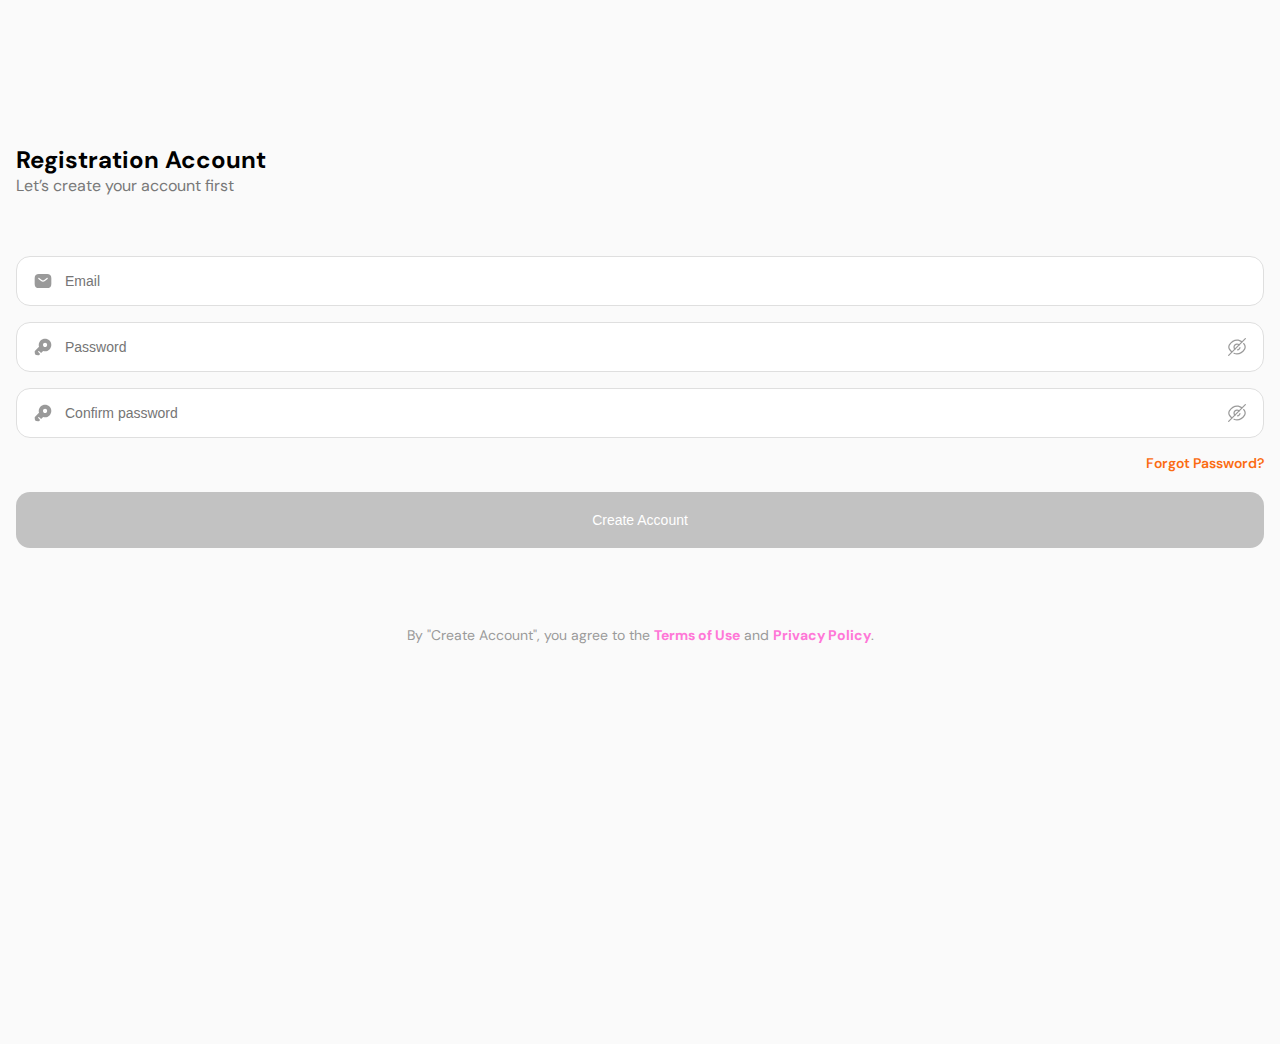
<file: index.html>
<!DOCTYPE html>
<html lang="en">
  <head>
    <meta charset="UTF-8" />
    <meta name="viewport" content="width=device-width, initial-scale=1.0" />
    <link rel="stylesheet" href="./CSS/style.css" />
    <title>Document</title>
  </head>
  <body>
    <div class="main">
      <div class="main__text">
        <h1 class="main__text-title">Registration Account</h1>
        <p class="main__text-desc">Let’s create your account first</p>
      </div>

      <form action="" class="form">
        <div class="form__el">
          <img src="./assets/mail.svg" alt="" class="input-img" id="key-1" />
          <input type="text" class="form__input" placeholder="Email" />
        </div>
        <div class="form__el">
          <img src="./assets/key.svg" alt="" class="input-img" id="key-2" />
          <input type="password" class="form__input" placeholder="Password" id="input-1" />
          <img src="./assets/eye.svg" alt="" class="input-img-eye" id="eye-1" />
        </div>
        <div class="form__el">
          <img src="./assets/key.svg" alt="" class="input-img" id="key-3" />
          <input
            type="password"
            class="form__input"
            placeholder="Confirm password"
            id="input-2"
          />
          <img src="./assets/eye.svg" alt="" class="input-img-eye" id="eye-2" />
        </div>
        <a class="forgot">Forgot Password?</a>

        <button class="form__btn">Create Account</button>
      </form>

      <div class="main__end">
        <p class="main__end-text">
          By "Create Account", you agree to the <span>Terms of Use</span> and <span>Privacy Policy</span>.
        </p>
      </div>
    </div>

    <script src="./js/index.js"></script>
  </body>
</html>
</file>
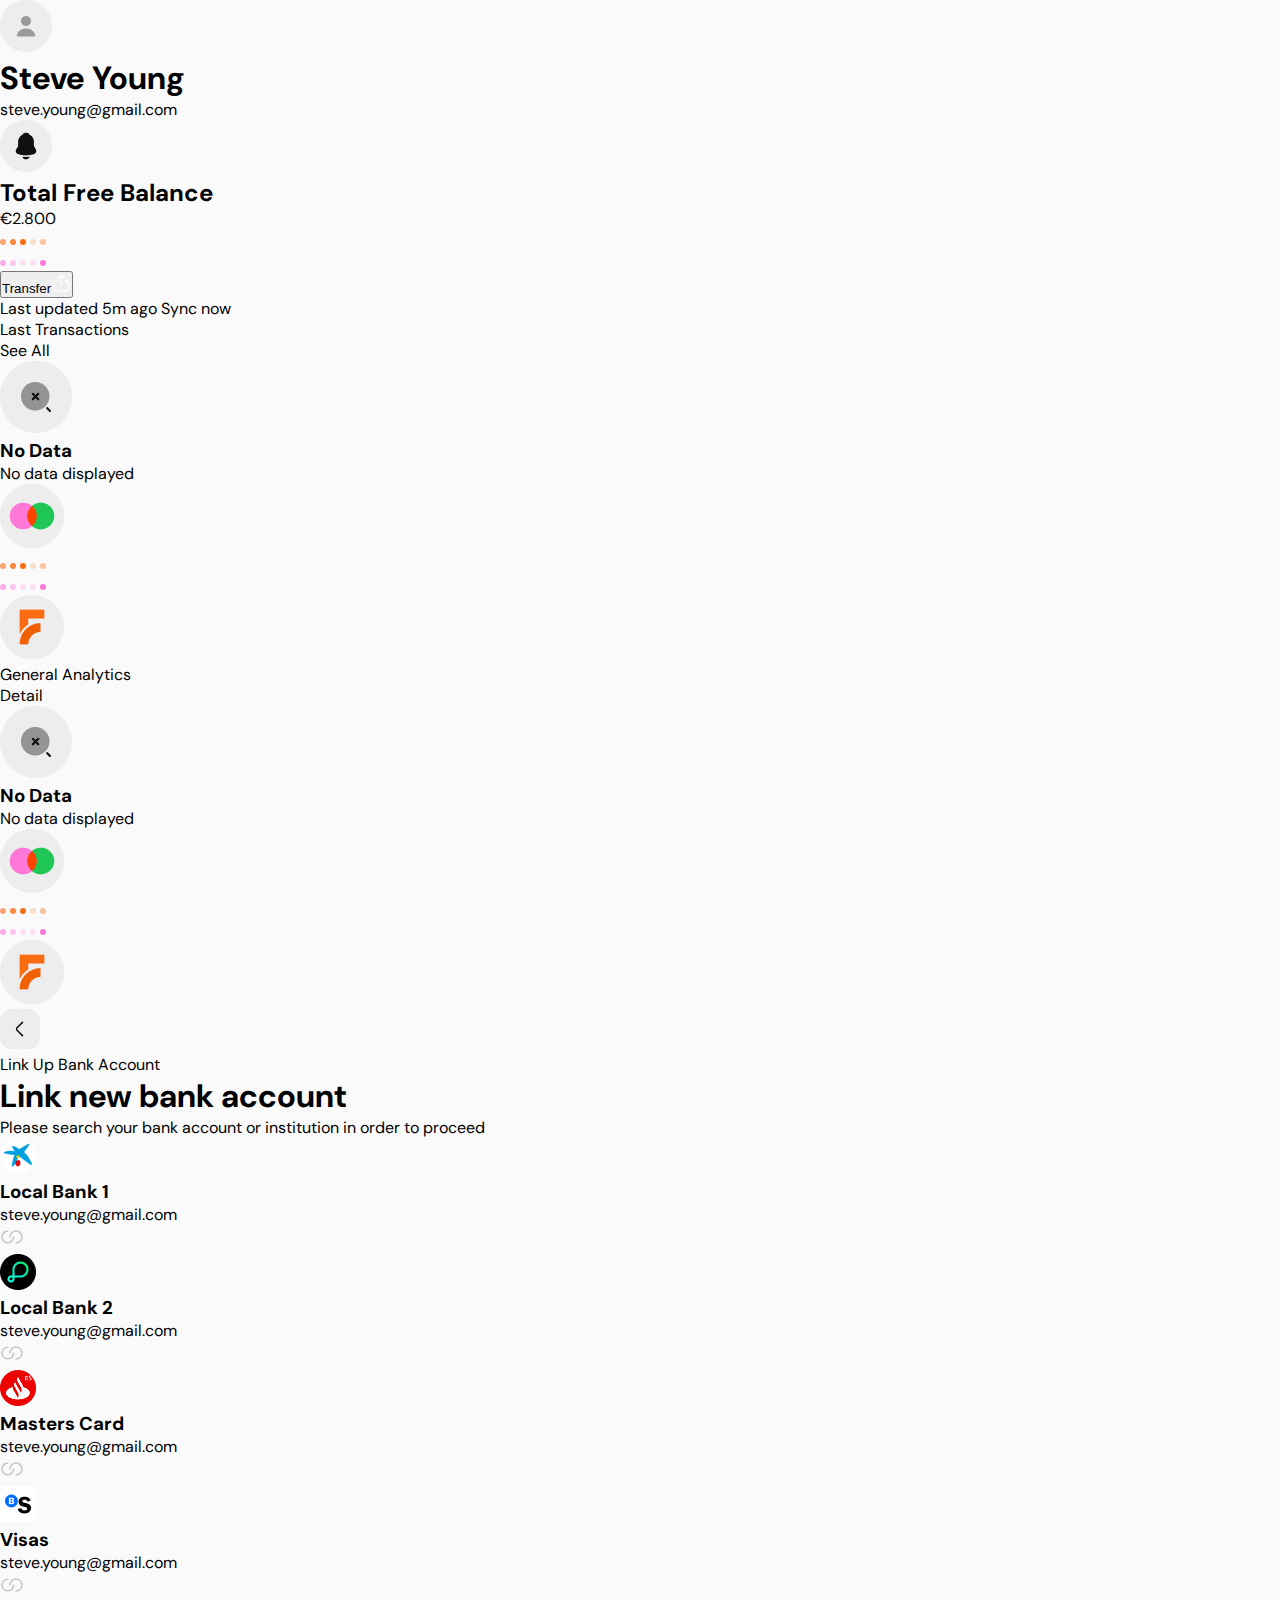
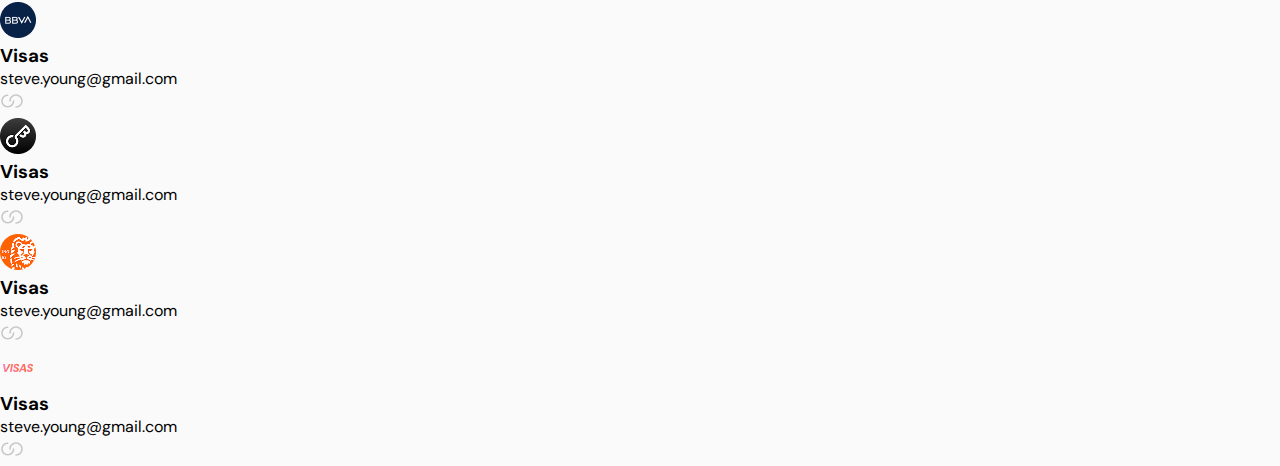
<file: account.html>
<!DOCTYPE html>
<html lang="en">
  <head>
    <meta charset="UTF-8" />
    <meta name="viewport" content="width=device-width, initial-scale=1.0" />
    <link rel="stylesheet" href="./CSS/account.css" />
    <title>Document</title>
  </head>
  <body>
    <div class="header">
      <div class="user">
        <img src="./assets/profile.png" alt="" class="user__img" />
        <div class="user__text">
          <h1 class="user__text-title">Steve Young</h1>
          <p class="user__text-desc">steve.young@gmail.com</p>
        </div>
      </div>
      <img
        src="./assets/Notification.png"
        alt=""
        class="header__notification"
      />
    </div>

    <div class="main">
      <div class="balance">
        <div class="balance__info">
          <h2 class="balance__title">Total Free Balance</h2>
          <p class="balance__amount"><span>€</span>2.800</p>
        </div>

        <div class="loader" id="loader">
          <div class="loader__points">
            <div class="loader__points-or">
              <img src="./assets/orange/Dot.svg" alt="" class="orange__point" />
              <img
                src="./assets/orange/Dot-1.svg"
                alt=""
                class="orange__point"
              />
              <img
                src="./assets/orange/Dot-2.svg"
                alt=""
                class="orange__point"
              />
              <img
                src="./assets/orange/Dot-3.svg"
                alt=""
                class="orange__point"
              />
              <img
                src="./assets/orange/Dot-4.svg"
                alt=""
                class="orange__point"
              />
            </div>
            <div class="loader__points-pur">
              <img src="./assets/purple/Dot.svg" alt="" class="purple__point" />
              <img
                src="./assets/purple/Dot-1.svg"
                alt=""
                class="purple__point"
              />
              <img
                src="./assets/purple/Dot-2.svg"
                alt=""
                class="purple__point"
              />
              <img
                src="./assets/purple/Dot-3.svg"
                alt=""
                class="purple__point"
              />
              <img
                src="./assets/purple/Dot-4.svg"
                alt=""
                class="purple__point"
              />
            </div>
          </div>
        </div>

        <button class="balance__btn">
          Transfer<img src="./assets/export.svg" alt="" />
        </button>
        <p class="balance__update">
          Last updated 5m ago <span class="sync">Sync now</span>
        </p>
      </div>

      <div class="last">
        <div class="last__header">
          <p class="last__header-title">Last Transactions</p>
          <p class="last__header-all" id="detail1">See All</p>
        </div>
        <div class="last__content">
          <img src="./assets/notFound.png" alt="" class="last__found" />
          <h3 class="last__found-title">No Data</h3>
          <p class="last__found-desc">No data displayed</p>
        </div>
        <div class="loader" id="loader-2">
          <img src="./assets/Logo.png" alt="" class="loader-company" />
          <div class="loader__points">
            <div class="loader__points-or">
              <img src="./assets/orange/Dot.svg" alt="" class="orange__point" />
              <img
                src="./assets/orange/Dot-1.svg"
                alt=""
                class="orange__point"
              />
              <img
                src="./assets/orange/Dot-2.svg"
                alt=""
                class="orange__point"
              />
              <img
                src="./assets/orange/Dot-3.svg"
                alt=""
                class="orange__point"
              />
              <img
                src="./assets/orange/Dot-4.svg"
                alt=""
                class="orange__point"
              />
            </div>
            <div class="loader__points-pur">
              <img src="./assets/purple/Dot.svg" alt="" class="purple__point" />
              <img
                src="./assets/purple/Dot-1.svg"
                alt=""
                class="purple__point"
              />
              <img
                src="./assets/purple/Dot-2.svg"
                alt=""
                class="purple__point"
              />
              <img
                src="./assets/purple/Dot-3.svg"
                alt=""
                class="purple__point"
              />
              <img
                src="./assets/purple/Dot-4.svg"
                alt=""
                class="purple__point"
              />
            </div>
          </div>
          <img src="./assets/Logo-1.png" alt="" class="loader-company" />
        </div>
      </div>

      <div class="last">
        <div class="last__header">
          <p class="last__header-title">General Analytics</p>
          <p class="last__header-all" id="detail2">Detail</p>
        </div>
        <div class="last__content">
          <img src="./assets/notFound.png" alt="" class="last__found" />
          <h3 class="last__found-title">No Data</h3>
          <p class="last__found-desc">No data displayed</p>
        </div>
        <div class="loader" id="loader-3">
          <img src="./assets/Logo.png" alt="" class="loader-company" />
          <div class="loader__points">
            <div class="loader__points-or">
              <img src="./assets/orange/Dot.svg" alt="" class="orange__point" />
              <img
                src="./assets/orange/Dot-1.svg"
                alt=""
                class="orange__point"
              />
              <img
                src="./assets/orange/Dot-2.svg"
                alt=""
                class="orange__point"
              />
              <img
                src="./assets/orange/Dot-3.svg"
                alt=""
                class="orange__point"
              />
              <img
                src="./assets/orange/Dot-4.svg"
                alt=""
                class="orange__point"
              />
            </div>
            <div class="loader__points-pur">
              <img src="./assets/purple/Dot.svg" alt="" class="purple__point" />
              <img
                src="./assets/purple/Dot-1.svg"
                alt=""
                class="purple__point"
              />
              <img
                src="./assets/purple/Dot-2.svg"
                alt=""
                class="purple__point"
              />
              <img
                src="./assets/purple/Dot-3.svg"
                alt=""
                class="purple__point"
              />
              <img
                src="./assets/purple/Dot-4.svg"
                alt=""
                class="purple__point"
              />
            </div>
          </div>
          <img src="./assets/Logo-1.png" alt="" class="loader-company" />
        </div>
      </div>
    </div>

    <div class="link">
      <div class="link__header">
        <img src="./assets/back.svg" alt="" class="link__header-back" />
        <p class="link__header-text">Link Up Bank Account</p>
        <div class="" style="width: 40px"></div>
      </div>

      <h1 class="link__title">Link new bank account</h1>
      <p class="link__desc">
        Please search your bank account or institution in order to proceed
      </p>

      <div class="link__list">
        <div class="list__element">
          <div class="list__element-content">
            <img src="./assets/logos/3.png" alt="" class="list__img" />
            <div class="list__text">
              <h3 class="list__text-title">Local Bank 1</h3>
              <p class="list__text-desc">steve.young@gmail.com</p>
            </div>
          </div>
          <img src="./assets/link.svg" alt="" class="list__btn" />
        </div>
        <div class="list__element">
          <div class="list__element-content">
            <img src="./assets/logos/7.png" alt="" class="list__img" />
            <div class="list__text">
              <h3 class="list__text-title">Local Bank 2</h3>
              <p class="list__text-desc">steve.young@gmail.com</p>
            </div>
          </div>
          <img src="./assets/link.svg" alt="" class="list__btn" />
        </div>
        <div class="list__element">
          <div class="list__element-content">
            <img src="./assets/logos/6.png" alt="" class="list__img" />
            <div class="list__text">
              <h3 class="list__text-title">Masters Card</h3>
              <p class="list__text-desc">steve.young@gmail.com</p>
            </div>
          </div>
          <img src="./assets/link.svg" alt="" class="list__btn" />
        </div>
        <div class="list__element">
          <div class="list__element-content">
            <img src="./assets/logos/2.png" alt="" class="list__img" />
            <div class="list__text">
              <h3 class="list__text-title">Visas</h3>
              <p class="list__text-desc">steve.young@gmail.com</p>
            </div>
          </div>
          <img src="./assets/link.svg" alt="" class="list__btn" />
        </div>
        <div class="list__element">
          <div class="list__element-content">
            <img src="./assets/logos/1.png" alt="" class="list__img" />
            <div class="list__text">
              <h3 class="list__text-title">Visas</h3>
              <p class="list__text-desc">steve.young@gmail.com</p>
            </div>
          </div>
          <img src="./assets/link.svg" alt="" class="list__btn" />
        </div>
        <div class="list__element">
          <div class="list__element-content">
            <img src="./assets/logos/4.png" alt="" class="list__img" />
            <div class="list__text">
              <h3 class="list__text-title">Visas</h3>
              <p class="list__text-desc">steve.young@gmail.com</p>
            </div>
          </div>
          <img src="./assets/link.svg" alt="" class="list__btn" />
        </div>
        <div class="list__element">
          <div class="list__element-content">
            <img src="./assets/logos/5.png" alt="" class="list__img" />
            <div class="list__text">
              <h3 class="list__text-title">Visas</h3>
              <p class="list__text-desc">steve.young@gmail.com</p>
            </div>
          </div>
          <img src="./assets/link.svg" alt="" class="list__btn" />
        </div>
        <div class="list__element">
          <div class="list__element-content">
            <img src="./assets/logos/8.png" alt="" class="list__img" />
            <div class="list__text">
              <h3 class="list__text-title">Visas</h3>
              <p class="list__text-desc">steve.young@gmail.com</p>
            </div>
          </div>
          <img src="./assets/link.svg" alt="" class="list__btn" />
        </div>
      </div>
    </div>
  </body>
</html>

<script>
  document.addEventListener("DOMContentLoaded", () => {
    // ---------- TRANSFER / LINK ----------
    const transferBtn = document.querySelector(".balance__btn");
    const header = document.querySelector(".header");
    const main = document.querySelector(".main");
    const linkSection = document.querySelector(".link");
    const backBtn = document.querySelector(".link__header-back");

    const showLinkSection = () => {
      header.style.display = "none";
      main.style.display = "none";
      linkSection.style.display = "block";
    };

    const showMainSection = () => {
      header.style.display = "flex";
      main.style.display = "block";
      linkSection.style.display = "none";
    };

    transferBtn.addEventListener("click", showLinkSection);
    backBtn.addEventListener("click", showMainSection);

    // ---------- LINK BUTTONS ----------
    const listElements = document.querySelectorAll(".list__element");

    listElements.forEach((el) => {
      const btn = el.querySelector(".list__btn");
      el.addEventListener("click", () => {
        const isSelected = btn.src.includes("link-or.svg");

        document.querySelectorAll(".list__btn").forEach((b) => {
          b.src = "./assets/link.svg";
        });

        if (!isSelected) {
          btn.src = "./assets/link-or.svg";
        }
      });
    });

    // ---------- ANIMATION POINTS ----------
    const frames = [
      "Dot.svg",
      "Dot-1.svg",
      "Dot-2.svg",
      "Dot-3.svg",
      "Dot-4.svg",
    ];

    const allOrangePoints = document.querySelectorAll(".orange__point");
    const allPurplePoints = document.querySelectorAll(".purple__point");

    let offset = 0;
    setInterval(() => {
      allOrangePoints.forEach((point, index) => {
        const frameIndex = (index + offset) % frames.length;
        point.src = `./assets/orange/${frames[frameIndex]}`;
      });
      allPurplePoints.forEach((point, index) => {
        const frameIndex = (index + offset) % frames.length;
        point.src = `./assets/purple/${frames[frameIndex]}`;
      });
      offset = (offset + 1) % frames.length;
    }, 100);

    // ---------- SYNC BALANCE ----------
    const syncBtn = document.querySelector(".sync");
    const balanceInfo = document.querySelector(".balance__info");

    syncBtn.addEventListener("click", () => {
      const loader = balanceInfo.parentElement.querySelector(".loader");
      balanceInfo.style.display = "none";
      loader.style.display = "flex";

      setTimeout(() => {
        balanceInfo.style.display = "block";
        loader.style.display = "none";
      }, 2000);
    });

    // ---------- LAST BLOCKS LOADER ----------
    const lastBlocks = document.querySelectorAll(".last");
    lastBlocks.forEach((block) => {
      const btn = block.querySelector(".last__header-all");
      const content = block.querySelector(".last__content");
      const loader = block.querySelector(".loader");

      btn.addEventListener("click", () => {
        content.style.display = "none";
        loader.style.display = "flex";

        setTimeout(() => {
          content.style.display = "flex";
          loader.style.display = "none";
        }, 2000);
      });
    });
  });
</script>
</file>
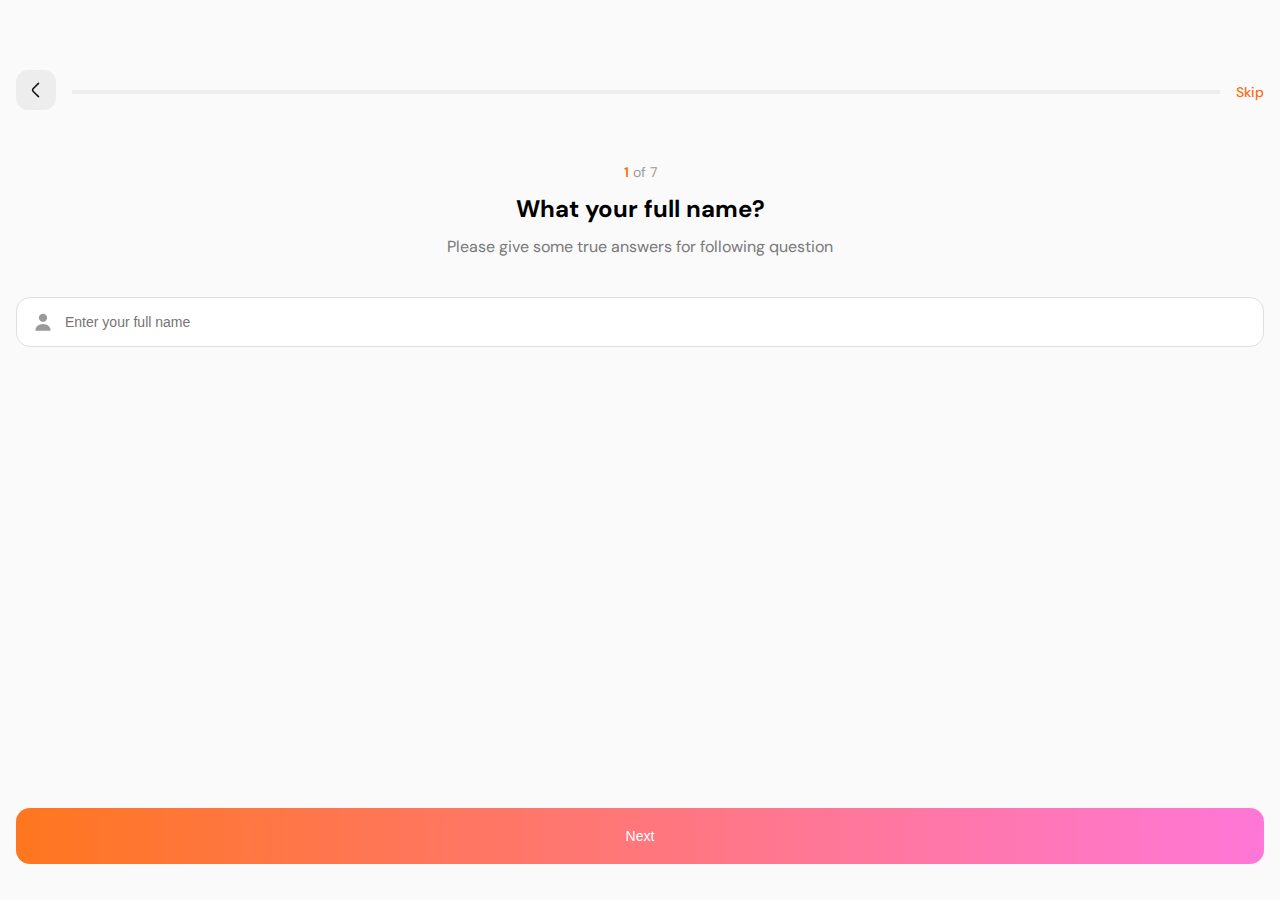
<file: question.html>
<!DOCTYPE html>
<html lang="en">
  <head>
    <meta charset="UTF-8" />
    <meta name="viewport" content="width=device-width, initial-scale=1.0" />
    <link rel="stylesheet" href="./CSS/question.css" />
    <title>Document</title>
  </head>
  <body>
    <div class="layout">
      <div class="header">
        <button class="header__back">
          <img src="./assets/back.svg" alt="" />
        </button>
        <div class="header__bar"></div>
        <p class="header__skip">Skip</p>
      </div>

      <div class="main">
        <div class="main__content">
          <p class="main__page"><span class="current-page">1</span> of 7</p>

          <div class="main__text">
            <h1 class="main__text-title">What your full name?</h1>
            <p class="main__text-desc">
              Please give some true answers for following question
            </p>
          </div>

          <div class="main__form">
            <img src="./assets/user.svg" alt="" class="main__input-img" />
            <input
              type="text"
              class="main__input"
              placeholder="Enter your full name"
            />
          </div>
        </div>
        <div class="main__content-2">
          <p class="main__page"><span class="current-page">2</span> of 7</p>

          <div class="main__text">
            <h1 class="main__text-title">What’s your app purpose?</h1>
            <p class="main__text-desc">
              Please give some true answers for following question (multiple
              answer)
            </p>
          </div>

          <div class="purpose">
            <div class="purpose__choose">
              <p class="purpose__text">I want to control my budget</p>
              <img src="./assets/notChoose.svg" alt="" class="purpose__img" />
            </div>
            <div class="purpose__choose">
              <p class="purpose__text">I want to save more money</p>
              <img src="./assets/notChoose.svg" alt="" class="purpose__img" />
            </div>
            <div class="purpose__choose">
              <p class="purpose__text">I want finance AI Companion</p>
              <img src="./assets/notChoose.svg" alt="" class="purpose__img" />
            </div>
            <div class="purpose__choose">
              <p class="purpose__text">I want to track my expenses</p>
              <img src="./assets/notChoose.svg" alt="" class="purpose__img" />
            </div>
            <div class="purpose__choose">
              <p class="purpose__text">I want to manage subscription</p>
              <img src="./assets/notChoose.svg" alt="" class="purpose__img" />
            </div>
            <div class="purpose__choose">
              <p class="purpose__text">I want to build emergency fund</p>
              <img src="./assets/notChoose.svg" alt="" class="purpose__img" />
            </div>
            <div class="purpose__choose">
              <p class="purpose__text">I just want to try the app</p>
              <img src="./assets/notChoose.svg" alt="" class="purpose__img" />
            </div>
          </div>
        </div>
        <div class="main__content-3">
          <p class="main__page"><span class="current-page">3</span> of 7</p>

          <div class="main__text">
            <h1 class="main__text-title">
              How much money are you making monthly?
            </h1>
            <p class="main__text-desc">
              Please give some true answers for following question
            </p>
          </div>

          <div class="amount">
            <h1 class="amout__title">Monthly Amount</h1>
            <p class="amount__desc">Please enter your net income amount</p>

            <div class="amount__block">
              <img src="./assets/minus.svg" alt="" class="amount__block-plus" />
              <p class="amount__text">
                <span class="euro">€</span
                ><span class="amount-sum">10,000</span>
              </p>
              <img src="./assets/plus.svg" alt="" class="amount__block-minus" />
            </div>
          </div>
        </div>
        <div class="main__content-4">
          <p class="main__page"><span class="current-page">4</span> of 7</p>

          <div class="main__text">
            <h1 class="main__text-title">Do you have any outstanding debt?</h1>
            <p class="main__text-desc">
              Please give some true answers for following question
            </p>
          </div>

          <div class="outstanding">
            <div class="outstanding__block">
              <img
                src="./assets/minus.svg"
                alt=""
                class="outstanding__block-plus"
              />
              <p class="outstanding__text">
                <span class="euro">€</span
                ><span class="outstanding-sum">1000</span>
              </p>
              <img
                src="./assets/plus.svg"
                alt=""
                class="outstanding__block-minus"
              />
            </div>
            <p class="outstanding__debt">
              I have an outstanding debt of <span class="dollar">$</span
              ><span class="outstanding__debt-sum">1,000</span>
            </p>
          </div>
        </div>
        <div class="main__content-5">
          <p class="main__page"><span class="current-page">5</span> of 7</p>

          <div class="main__text">
            <h1 class="main__text-title">
              What categories do you spend the most on?
            </h1>
            <p class="main__text-desc">
              Please give some true answers for following question
            </p>
          </div>

          <div class="categories">
            <div class="category">
              <img
                src="./assets/icons/shopping-cart.svg"
                alt=""
                class="category__img"
              />
              <p class="category__text">Grocery</p>
            </div>
            <div class="category">
              <img
                src="./assets/icons/music-circle.svg"
                alt=""
                class="category__img"
              />
              <p class="category__text">Entertainment</p>
            </div>
            <div class="category">
              <img
                src="./assets/icons/airdrop.svg"
                alt=""
                class="category__img"
              />
              <p class="category__text">Utility</p>
            </div>
            <div class="category">
              <img
                src="./assets/icons/wallet.svg"
                alt=""
                class="category__img"
              />
              <p class="category__text">Bill</p>
            </div>
            <div class="category">
              <img
                src="./assets/icons/calendar.svg"
                alt=""
                class="category__img"
              />
              <p class="category__text">Rent</p>
            </div>
            <div class="category">
              <img
                src="./assets/icons/archive-book.svg"
                alt=""
                class="category__img"
              />
              <p class="category__text">Subscription</p>
            </div>
            <div class="category">
              <img
                src="./assets/icons/box-2.svg"
                alt=""
                class="category__img"
              />
              <p class="category__text">Others</p>
            </div>
          </div>
        </div>
        <div class="main__content-6">
          <p class="main__page"><span class="current-page">6</span> of 7</p>

          <div class="main__text">
            <h1 class="main__text-title">
              Do you have a specific financial goal in mind?
            </h1>
            <p class="main__text-desc">
              Please give some true answers for following question (multiple
              answer)
            </p>
          </div>

          <div class="purpose">
            <div class="purpose__choose">
              <p class="purpose__text">Pay off debt</p>
              <img src="./assets/notChoose.svg" alt="" class="purpose__img" />
            </div>
            <div class="purpose__choose">
              <p class="purpose__text">Grow my money</p>
              <img src="./assets/notChoose.svg" alt="" class="purpose__img" />
            </div>
            <div class="purpose__choose">
              <p class="purpose__text">Build or grow savings</p>
              <img src="./assets/notChoose.svg" alt="" class="purpose__img" />
            </div>
            <div class="purpose__choose">
              <p class="purpose__text">Home Ownership</p>
              <img src="./assets/notChoose.svg" alt="" class="purpose__img" />
            </div>
            <div class="purpose__choose">
              <p class="purpose__text">Reduce Spending</p>
              <img src="./assets/notChoose.svg" alt="" class="purpose__img" />
            </div>
            <div class="purpose__choose">
              <p class="purpose__text">I have Other Goals</p>
              <img src="./assets/notChoose.svg" alt="" class="purpose__img" />
            </div>
          </div>
        </div>
        <div class="main__content-7">
          <p class="main__page"><span class="current-page">7</span> of 7</p>

          <div class="main__text">
            <h1 class="main__text-title">
              How many months of expenses can your emergency fund cover?
            </h1>
            <p class="main__text-desc">
              Please give some true answers for following question
            </p>
          </div>

          <div class="monthly">
            <h2 class="monthly__title">Monthly Amount</h2>
            <div class="monthly__block">
              <img
                src="./assets/minus.svg"
                alt=""
                class="monthly__block-plus"
              />
              <p class="monthly__text">
                <span class="monthly-sum">12</span>
              </p>
              <img
                src="./assets/plus.svg"
                alt=""
                class="monthly__block-minus"
              />
            </div>
            <p class="monthly__debt">
              I can cover <span>~12 months</span> of my expenses
            </p>
          </div>
        </div>

        <button class="footer__btn">Next</button>
      </div>

      <div class="connect">
        <h1 class="connect__title">Link Up Bank Account</h1>

        <div class="connect__block">

          <div class="loader">
            <img src="./assets/Logo.png" alt="" class="loader-company" />
            <div class="loader__points">
              <div class="loader__points-or">
                <img
                  src="./assets/orange/Dot.svg"
                  alt=""
                  class="orange__point"
                />
                <img
                  src="./assets/orange/Dot-1.svg"
                  alt=""
                  class="orange__point"
                />
                <img
                  src="./assets/orange/Dot-2.svg"
                  alt=""
                  class="orange__point"
                />
                <img
                  src="./assets/orange/Dot-3.svg"
                  alt=""
                  class="orange__point"
                />
                <img
                  src="./assets/orange/Dot-4.svg"
                  alt=""
                  class="orange__point"
                />
              </div>
              <div class="loader__points-pur">
                <img
                  src="./assets/purple/Dot.svg"
                  alt=""
                  class="purple__point"
                />
                <img
                  src="./assets/purple/Dot-1.svg"
                  alt=""
                  class="purple__point"
                />
                <img
                  src="./assets/purple/Dot-2.svg"
                  alt=""
                  class="purple__point"
                />
                <img
                  src="./assets/purple/Dot-3.svg"
                  alt=""
                  class="purple__point"
                />
                <img
                  src="./assets/purple/Dot-4.svg"
                  alt=""
                  class="purple__point"
                />
              </div>
            </div>
            <img src="./assets/Logo-1.png" alt="" class="loader-company" />
          </div>

          <img src="./assets/link-success.png" alt="" class="connect-img" />
          <h2 class="conntect__block-title">Linking with Masters Card</h2>
          <p class="connect__block-desc">Please wait a moment...</p>
          <button class="connect__btn" onclick="window.open('account.html')">Transfer</button>
        </div>

        <div class="void"></div>
      </div>
    </div>

    <script src="./js/question.js"></script>
  </body>
</html>
</file>
<file: CSS/style.css>
@import url("https://fonts.googleapis.com/css2?family=DM+Sans:ital,opsz,wght@0,9..40,100..1000;1,9..40,100..1000&display=swap");

* {
  box-sizing: border-box;
  margin: 0;
  padding: 0;
}

body {
  background-image: url("../assets/Background.png");
  background-repeat: no-repeat;
  background-size: cover;
  background-position: center;
  background-attachment: fixed;
  height: 100vh;
  height: 100dvh;
  overflow-y: hidden;
}

.main {
  font-family: "DM Sans", sans-serif;
  margin-inline: 16px;
  margin-top: 144px;
}

.main__text-title {
  font-size: 24px;
}

.main__text-desc {
  font-size: 16px;
  color: #787878;
}

.form {
  display: flex;
  flex-direction: column;
  gap: 16px;
  position: relative;
  margin-top: 60px;
}

.form__el {
  display: flex;
  gap: 12px;
  border: 1px solid #dfdfdf;
  border-radius: 14px;
  background: #fff;
  padding-left: 16px;
  padding-right: 16px;
}

.form__el.active {
  border: 1px solid #fa6c12;
}

.form__input {
  padding-block: 16px;
  border: none;
  width: 100%;
  outline: none;
  font-size: 14px;
}

.form__btn {
  padding-block: 20px;
  border: none;
  border-radius: 14px;
  font-size: 14px;
  font-weight: 500;
  color: #fff;
  background: linear-gradient(
    90deg,
    rgba(255, 118, 31, 1) 0%,
    rgba(255, 119, 215, 1) 100%
  );
}

.forgot {
  border: none;
  background: none;
  font-size: 14px;
  font-weight: 600;
  color: #fa6c12;
  align-self: end;
  margin-bottom: 4px;
}

.input-img-eye {
  cursor: pointer;
}

.main__end {
  display: flex;
  justify-content: center;
  align-items: center;
  margin-top: 78px;
}

.main__end-text {
  color: #9a9a9a;
  font-size: 14px;
  text-align: center;
}

.main__end-text span {
  color: #ff77d7;
  font-weight: 700;
}

.error-email {
  font-size: 12px;
  color: #fa6c12;
  position: absolute;
  right: 0;
  top: -20px;
}

.error-pass {
  position: absolute;
  top: 209px;
  font-size: 12px;
  color: #fa6c12;
  padding-left: 4px;
  margin-top: -8px;
}

.form__btn:disabled {
  background: #c2c2c2;
  color: #ffffff;
  pointer-events: none;
}
</file>
<file: CSS/account.css>
@import url("https://fonts.googleapis.com/css2?family=DM+Sans:ital,opsz,wght@0,9..40,100..1000;1,9..40,100..1000&display=swap");

* {
  box-sizing: border-box;
  margin: 0;
  padding: 0;
}

body {
  background-color: #fafafa;
  font-family: "DM Sans", sans-serif;
}
</file>
<file: CSS/question.css>
@import url("https://fonts.googleapis.com/css2?family=DM+Sans:ital,opsz,wght@0,9..40,100..1000;1,9..40,100..1000&display=swap");

* {
  box-sizing: border-box;
  margin: 0;
  padding: 0;
}

body {
  background-color: #fafafa;
  font-family: "DM Sans", sans-serif;
}

.layout {
  margin-inline: 16px;
}

.header {
  display: flex;
  justify-content: space-between;
  align-items: center;
  gap: 16px;

  margin-top: 70px;
}

.header__bar {
  height: 4px;
  width: 100%;
  background-color: #ededed;
}

.header__back {
  border: none;
  background: none;
}

.header__skip {
  color: #fa6c12;
  font-size: 14px;
  font-weight: 500;
}

.main {
  margin-top: 50px;
  display: flex;
  flex-direction: column;
  justify-content: space-between;
  height: calc(100vh - 43px - 70px - 50px - 36px);
}

.main__content {
  display: block;
}

.main__content-2 {
  display: none;
}

.main__content-3 {
  display: none;
}

.main__content-4 {
  display: none;
}

.main__content-5 {
  display: none;
}

.main__content-6 {
  display: none;
}

.main__content-7 {
  display: none;
}

.main__page {
  text-align: center;
  font-size: 14px;
  color: #9a9a9a;
}

.current-page {
  color: #fa6c12;
  font-weight: 600;
}

.main__text {
  margin-top: 12px;
  text-align: center;
}

.main__text-title {
  font-size: 24px;
}

.main__text-desc {
  font-size: 16px;
  color: #787878;
  margin-top: 12px;
}

.main__form {
  display: flex;
  gap: 12px;
  border: 1px solid #dfdfdf;
  border-radius: 14px;
  background: #fff;
  padding-left: 16px;
  padding-right: 16px;
  margin-top: 40px;
}

.main__form.active {
  border: 1px solid #fa6c12;
}

.main__input {
  padding-block: 16px;
  border: none;
  width: 100%;
  outline: none;
  font-size: 14px;
}

.footer__btn {
  padding-block: 20px;
  border: none;
  border-radius: 14px;
  font-size: 14px;
  font-weight: 500;
  color: #fff;
  width: 100%;
  background: linear-gradient(
    90deg,
    rgba(255, 118, 31, 1) 0%,
    rgba(255, 119, 215, 1) 100%
  );
}

.purpose {
  margin-top: 40px;
  display: flex;
  flex-direction: column;
  gap: 8px;
}

.purpose__choose {
  position: relative;
  display: flex;
  justify-content: space-between;
  padding: 16px;
  background: #fff;
  border-radius: 14px;
  cursor: pointer;
  border: 2px solid transparent;
}

.purpose__choose.active {
  background-origin: border-box;
  background-clip: padding-box, border-box;
  background-image: linear-gradient(#fff, #fff),
    linear-gradient(
      90deg,
      rgba(255, 118, 31, 1) 0%,
      rgba(255, 119, 215, 1) 100%
    );
}

.amount {
  display: flex;
  flex-direction: column;
  align-items: center;
  justify-content: center;
  margin-top: 40px;
}

.amout__title {
  font-size: 16px;
  font-weight: 500;
}

.amount__desc {
  color: #9a9a9a;
  margin-top: 4px;
}

.amount__block {
  display: flex;
  justify-content: space-between;
  align-items: center;
  width: 100%;
  padding-block: 16px;
  padding-inline: 24px;
  background: #fff;
  border-radius: 14px;
  margin-top: 16px;
}

.amount__text {
  font-size: 30px;
  font-weight: 600;
}

.euro {
  color: #ff77c2;
}

.amount__block-plus {
  cursor: pointer;
}

.amount__block-minus {
  cursor: pointer;
}

.outstanding {
  display: flex;
  flex-direction: column;
  align-items: center;
  justify-content: center;
  margin-top: 40px;
}

.outstanding__title {
  font-size: 16px;
  font-weight: 500;
}

.outstanding__desc {
  color: #9a9a9a;
  margin-top: 4px;
}

.outstanding__block {
  display: flex;
  justify-content: space-between;
  align-items: center;
  width: 100%;
  padding-block: 16px;
  padding-inline: 24px;
  background: #fff;
  border-radius: 14px;
  margin-top: 16px;
}

.outstanding__text {
  font-size: 30px;
  font-weight: 600;
}

.euro {
  color: #ff77c2;
}

.outstanding__block-plus {
  cursor: pointer;
}

.outstanding__block-minus {
  cursor: pointer;
}

.outstanding__debt {
  font-size: 16px;
  margin-top: 16px;
}

.dollar {
  font-weight: 600;
  color: #fa6c12;
}

.outstanding__debt-sum {
  font-weight: 600;
}

.categories {
    display: flex;
    flex-wrap: wrap;
    align-items: center;
    justify-content: center;
    gap: 8px;
    margin-top: 40px;
}

.category {
    display: flex;
    gap: 8px;
    border: 1px solid #E7E7E7;
    border-radius: 12px;
    padding-block: 12px;
    padding-inline: 14px;
    cursor: pointer;
}


.monthly {
  display: flex;
  flex-direction: column;
  align-items: center;
  justify-content: center;
  margin-top: 40px;
}

.monthly__title {
  font-size: 16px;
  font-weight: 500;
}

.monthly__desc {
  color: #9a9a9a;
  margin-top: 4px;
}

.monthly__block {
  display: flex;
  justify-content: space-between;
  align-items: center;
  width: 100%;
  padding-block: 16px;
  padding-inline: 24px;
  background: #fff;
  border-radius: 14px;
  margin-top: 16px;
}

.monthly__text {
  font-size: 30px;
  font-weight: 600;
}

.euro {
  color: #ff77c2;
}

.monthly__block-plus {
  cursor: pointer;
}

.monthly__block-minus {
  cursor: pointer;
}

.monthly__debt {
  font-size: 16px;
  margin-top: 16px;
}

.monthly__debt span {
    font-weight: 700;
}

.footer__btn {
    cursor: pointer;
}

.header__back {
    cursor: pointer;
}

.connect {
    display: none;
    flex-direction: column;
    justify-content: space-between;
    
    margin-top: 70px;
    height: calc(100vh - 70px);
}

.connect__title {
    font-size: 16px;
    text-align: center;
}

.connect__block {
    display: flex;
    flex-direction: column;
    align-items: center;
    justify-content: center;
}

.conntect__block-title {
    font-size: 24px;
    font-weight: 700;
    margin-top: 32px;
}

.connect__block-desc {
    font-size: 16px;
    font-weight: 400;
    color: #787878;
}

.void {
    height: 4px;
}

.connect__span {
    color: #FA6C12;
    font-weight: 700;
}
</file>
